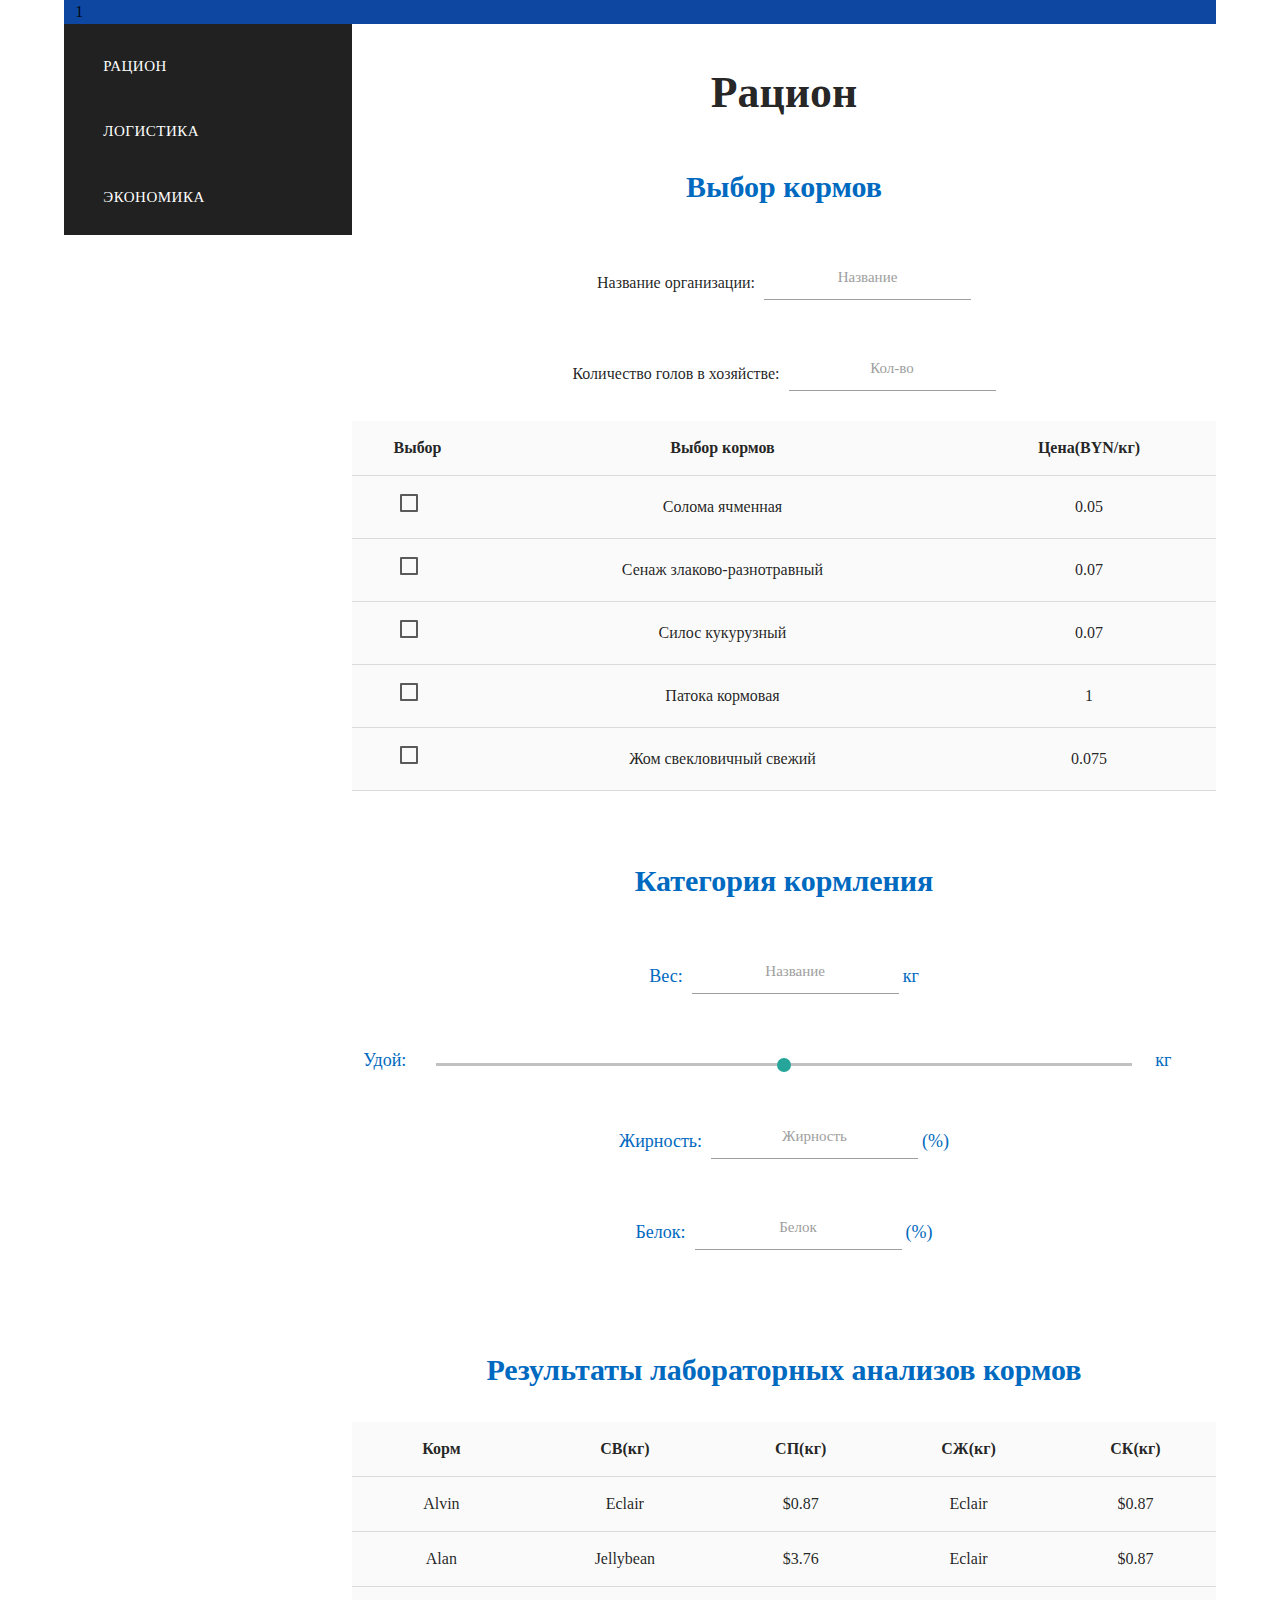
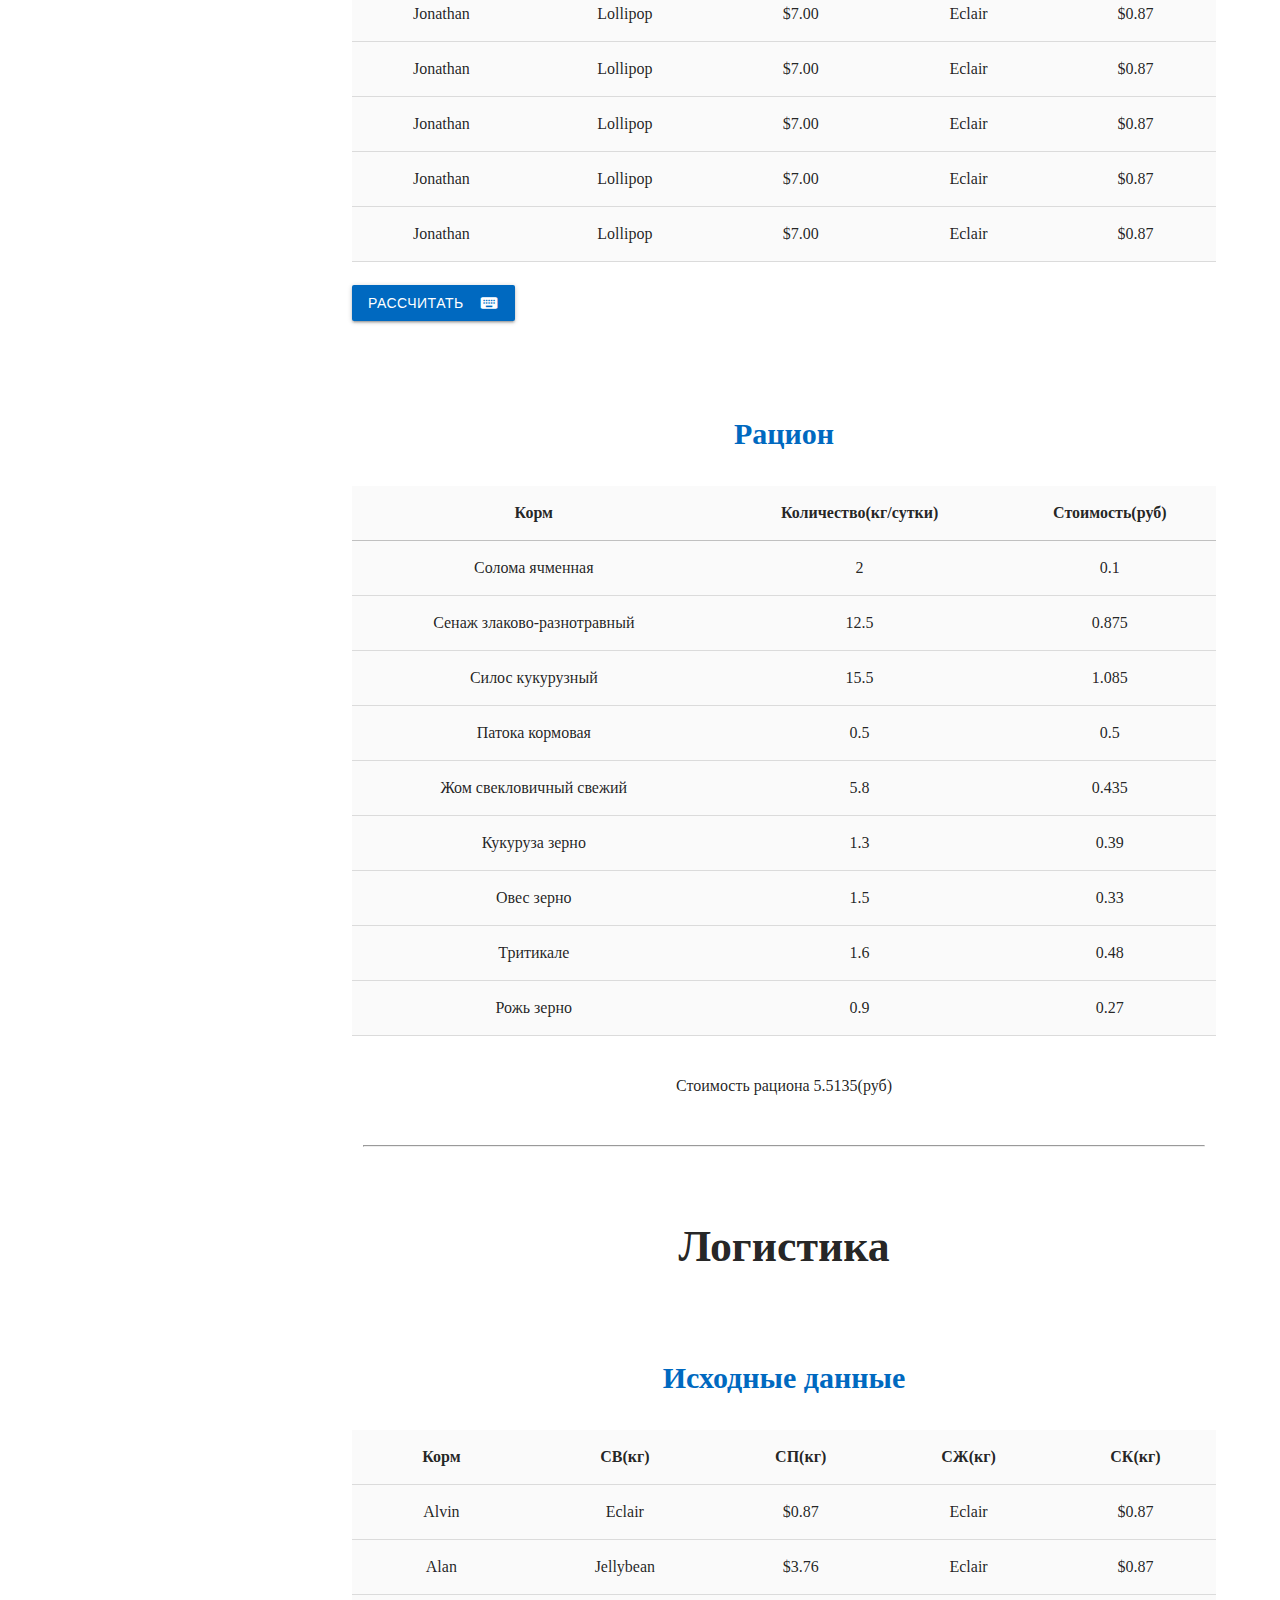
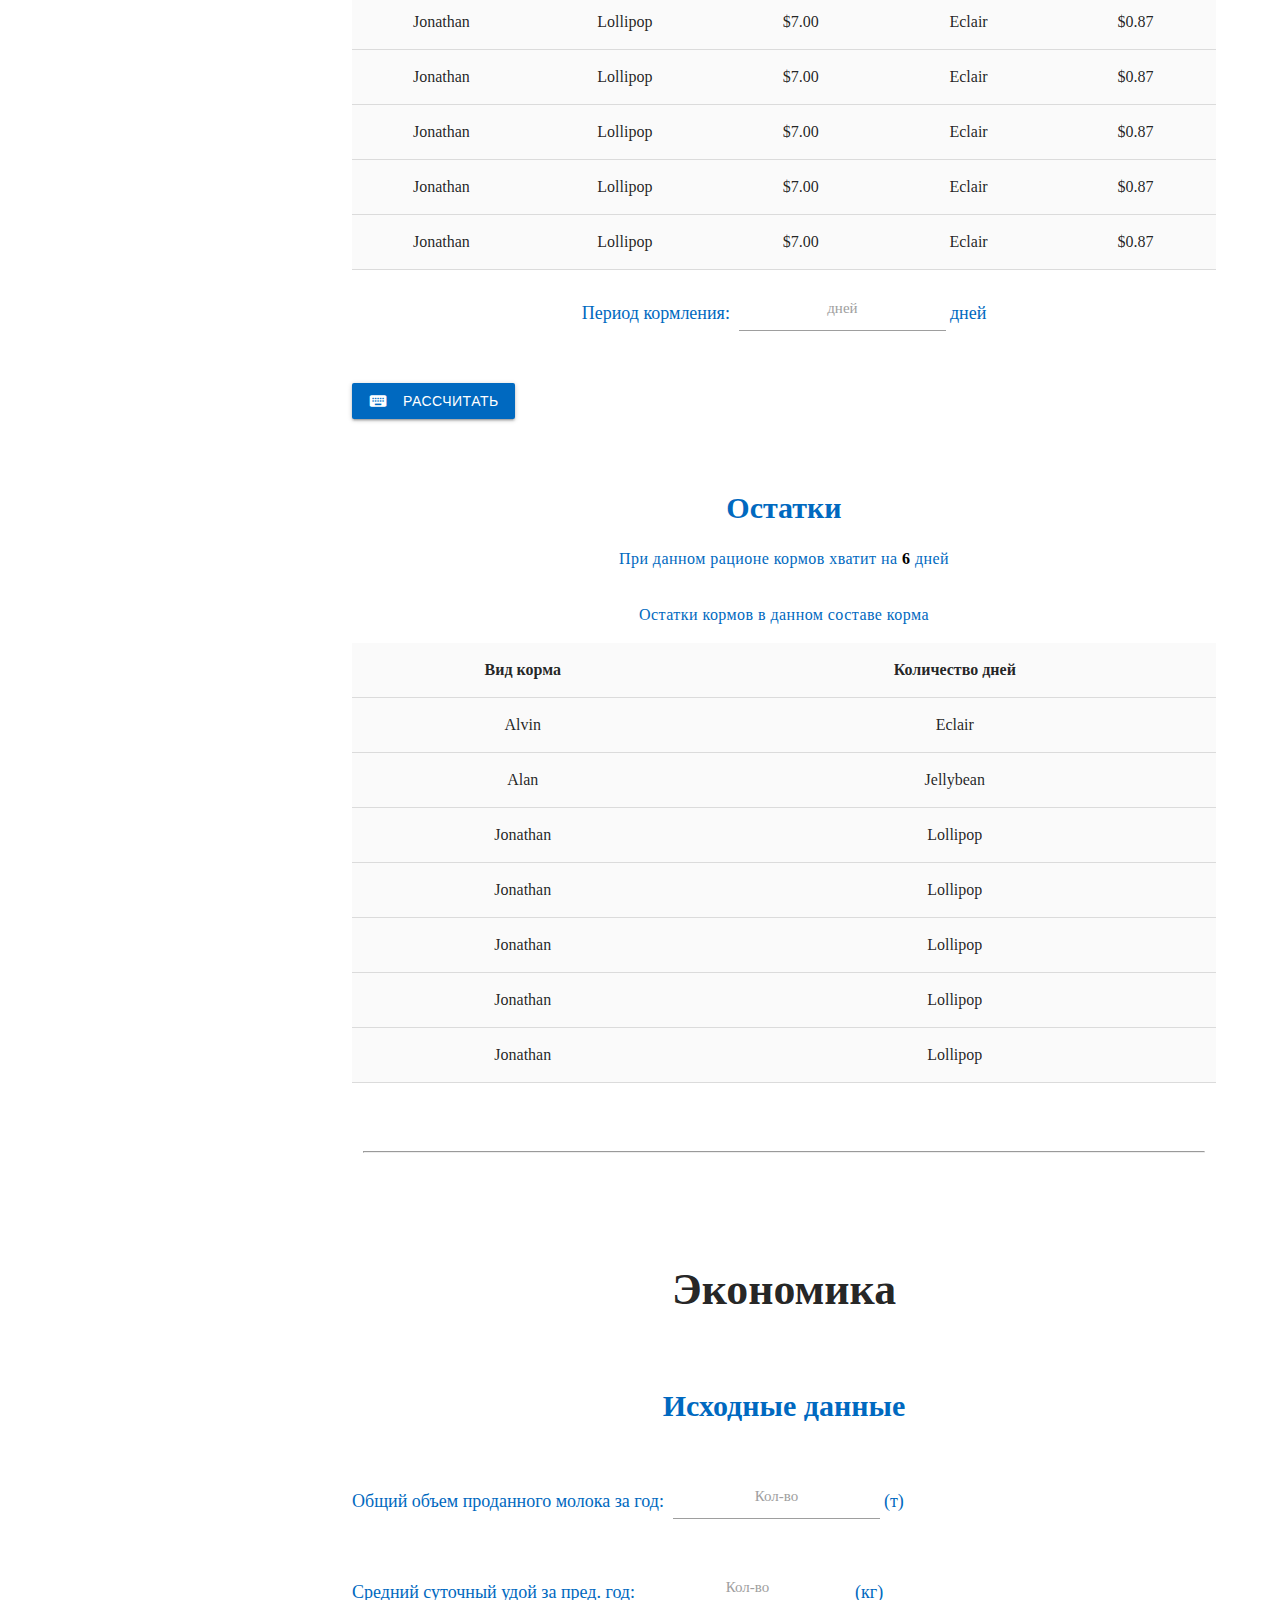
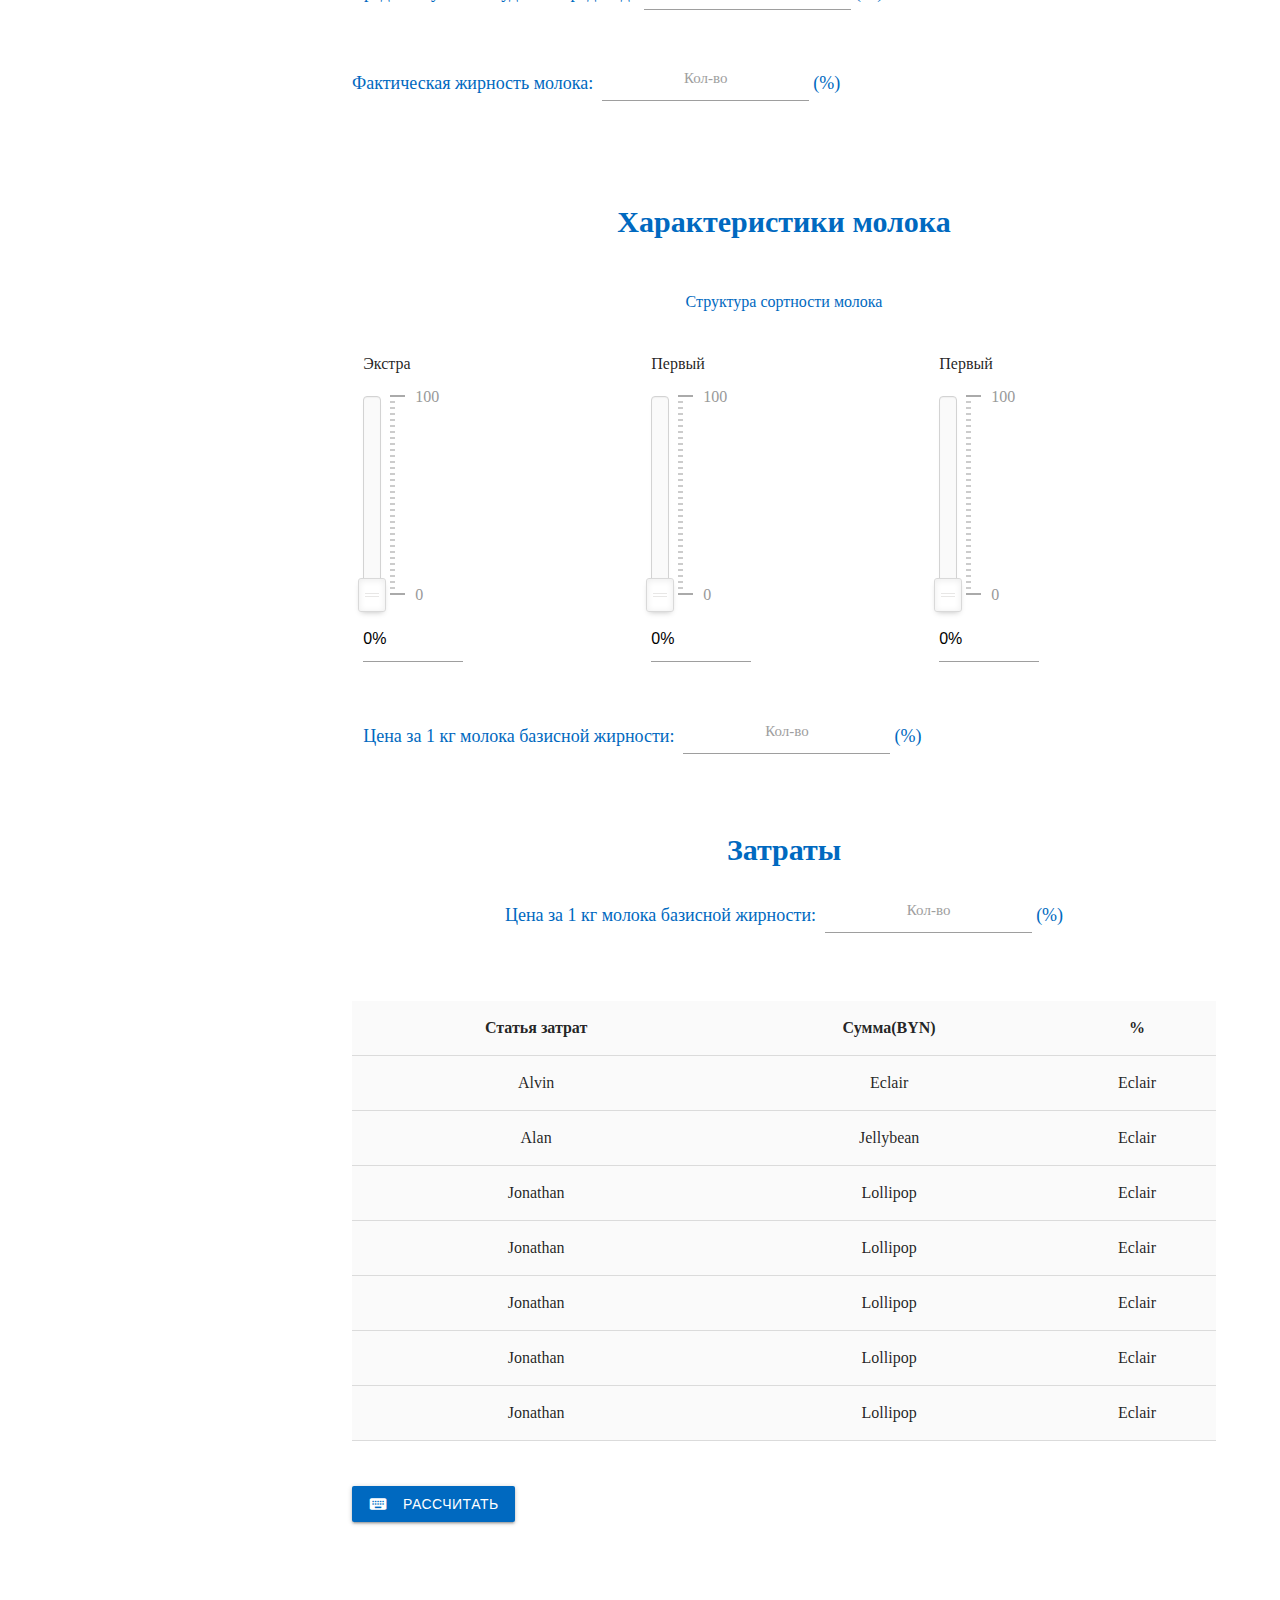
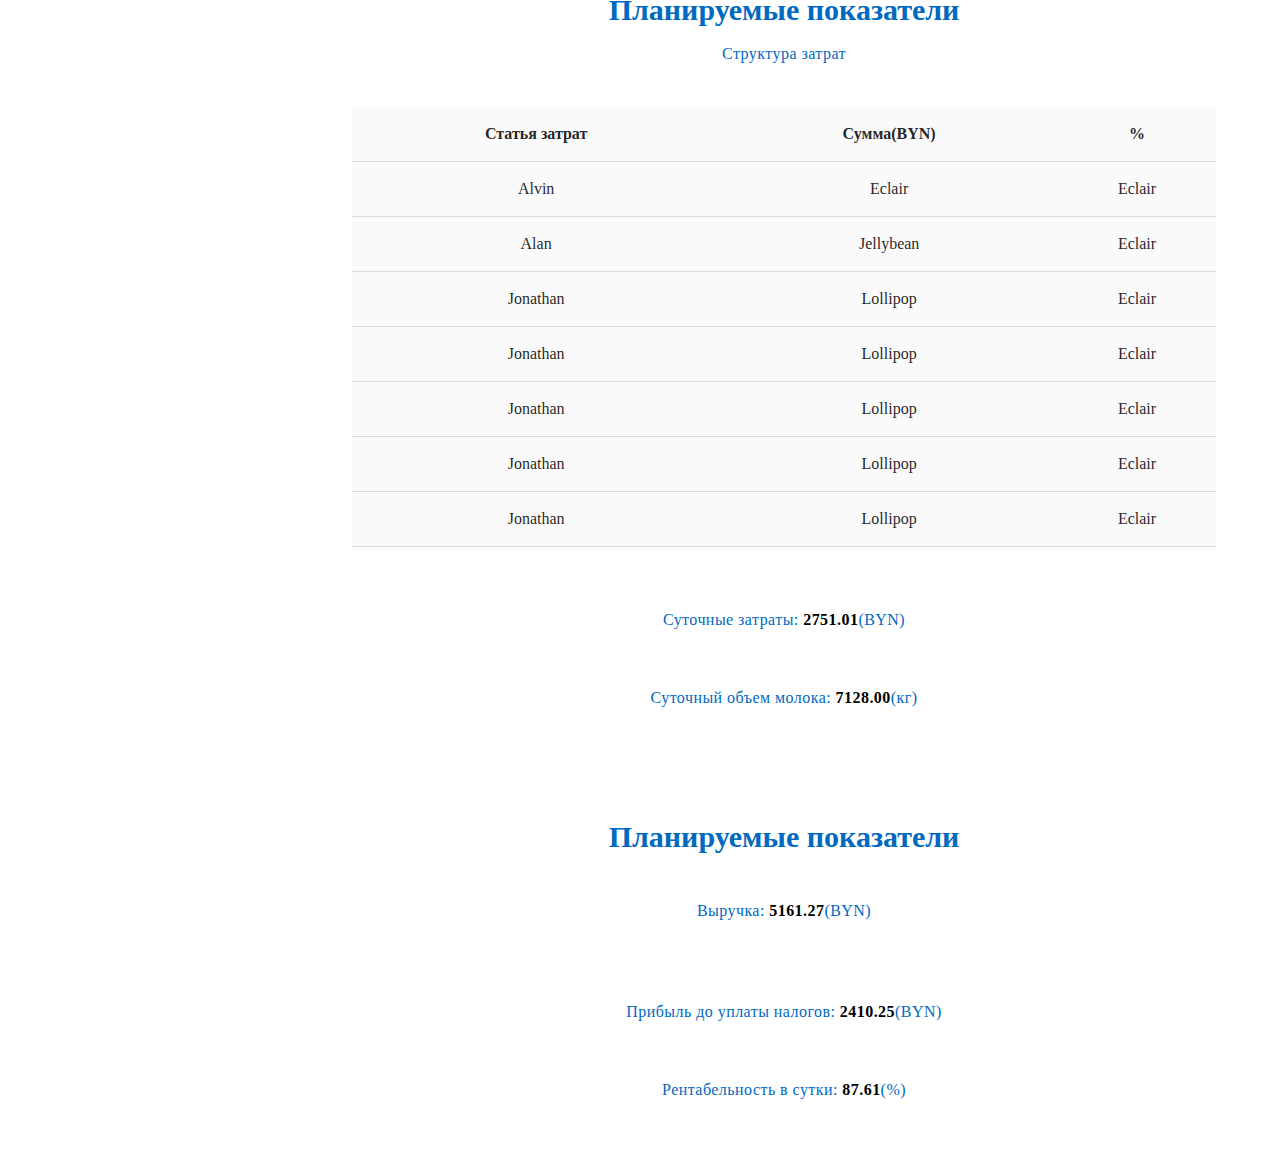
<file: index.html>
<!DOCTYPE html>
<html>

<head>
  <title>Рацион</title>
  <!--Import Google Icon Font-->
  <link href="https://fonts.googleapis.com/icon?family=Material+Icons" rel="stylesheet">
  <!--Import materialize.css-->
  <link type="text/css" rel="stylesheet" href="css/materialize.min.css" media="screen,projection" />
  <link type="text/css" rel="stylesheet" href="css/nouislider.css">
  <link type="text/css" rel="stylesheet" href="css/style.css">
  <!--Let browser know website is optimized for mobile-->
  <meta name="viewport" content="width=device-width, initial-scale=1.0" />
</head>

<body>
  <section>
    <div class="container">
      <div class="row">
        <div class="col m12 blue darken-4">1</div>
      </div>
      <div class="row">
        <div class="col m12">
          <div class="row">
            <div class="col m3 grey darken-4 white-text menu">
              <div class="row"></div>
              <div class="row pt-1">
                <div class="col s12">
                  <a class=" waves-light btn-menu btn-large ">Рацион</a>
                </div>
              </div>
              <div class="row">
                <div class="col s12">
                  <a class=" waves-light btn-menu btn-large ">Логистика</a>
                </div>
              </div>
              <div class="row">
                <div class="col s12">
                  <a class=" waves-light btn-menu btn-large">Экономика</a>
                </div>
              </div>
              <div class="row"></div>
            </div>
            <div class="col m9">
              <!-- first screen -->
              <div class="row pt-1">
                <div class="col-md-12">
                  <div class="row">
                    <div class="col s12 text-center">
                      <h3 class="center-align">Рацион</h3>
                    </div>
                  </div>
                  <div class="row">
                    <div class="col s12">
                      <p class="center-align desc">Выбор кормов</p>
                    </div>
                  </div>
                  <div class="row">
                    <div class="col s12 center-align">
                      Название организации:
                      <div class="input-field inline">
                        <input id="name" type="email" class="validate">
                        <label for="name">Название</label>
                      </div>
                    </div>
                  </div>
                  <div class="row">
                    <div class="col s12 center-align">
                      Количество голов в хозяйстве:
                      <div class="input-field inline">
                        <input id="count" type="email" class="validate">
                        <label for="count">Кол-во</label>
                      </div>
                    </div>
                  </div>
                  <div class="row">
                    <div class="col s12 right">
                      <table>
                        <thead>
                          <tr>
                            <th class="center-align">Выбор</th>
                            <th class="center-align">Выбор кормов</th>
                            <th class="center-align">Цена(BYN/кг)</th>
                          </tr>
                        </thead>

                        <tbody>
                          <tr>
                            <td>
                              <label>
                                <input type="checkbox" />
                                <span></span>
                              </label>
                            </td>
                            <td>Солома ячменная</td>
                            <td>0.05</td>
                          </tr>
                          <tr>
                            <td>
                              <label>
                                <input type="checkbox" />
                                <span></span>
                              </label>
                            </td>
                            <td>Сенаж злаково-разнотравный</td>
                            <td>0.07</td>
                          </tr>
                          <tr>
                            <td>
                              <label>
                                <input type="checkbox" />
                                <span></span>
                              </label>
                            </td>
                            <td>Силос кукурузный</td>
                            <td>0.07</td>
                          </tr>
                          <tr>
                            <td>
                              <label>
                                <input type="checkbox" />
                                <span></span>
                              </label>
                            </td>
                            <td>Патока кормовая</td>
                            <td>1</td>
                          </tr>
                          <tr>
                            <td>
                              <label>
                                <input type="checkbox" />
                                <span></span>
                              </label>
                            </td>
                            <td>Жом свекловичный свежий</td>
                            <td>0.075</td>
                          </tr>
                        </tbody>
                      </table>
                    </div>
                  </div>
                </div>
              </div>
              <!-- second screen -->
              <div class="row pt-3">
                <div class="col m12">
                  <div class="row">
                    <div class="col s12">
                      <p class="center-align desc">Категория кормления</p>
                    </div>
                  </div>
                  <div class="row">
                    <div class="col s12 center-align killo">
                      <span>Вес:</span>
                      <div class="input-field inline">
                        <input id="name_onefetts" type="email" class="validate">
                        <label for="name_onefetts">Название</label>
                      </div>
                      <span>кг</span>
                    </div>
                  </div>
                  <div class="row pt-2">
                    <div class="col s1 killo">
                      <span>Удой:</span>
                    </div>
                    <div class="col s10">
                      <form action="#">
                        <p class="range-field" style="margin-top: 0;">
                          <input type="range" id="test5" min="0" max="100" />
                        </p>
                      </form>
                    </div>
                    <div class="col s1 killo">
                      <span>кг</span>
                    </div>
                  </div>
                  <div class="row">
                    <div class="col s12 center-align killo">
                      <span>Жирность:</span>
                      <div class="input-field inline">
                        <input id="fetts" type="email" class="validate">
                        <label for="fetts">Жирность</label>
                      </div>
                      <span>(%)</span>
                    </div>
                  </div>
                  <div class="row">
                    <div class="col s12 center-align killo">
                      <span>Белок:</span>
                      <div class="input-field inline">
                        <input id="spore" type="email" class="validate">
                        <label for="spore">Белок</label>
                      </div>
                      <span>(%)</span>
                    </div>
                  </div>
                </div>
              </div>
              <!-- third screen -->
              <div class="row pt-3">
                <div class="col-md-12">
                  <div class="row">
                    <div class="col s12">
                      <p class="center-align desc">Результаты лабораторных анализов кормов</p>
                    </div>
                  </div>
                  <div class="row">
                    <div class="col s12">
                      <table>
                        <thead>
                          <tr>
                            <th>Корм</th>
                            <th>СВ(кг)</th>
                            <th>СП(кг)</th>
                            <th>СЖ(кг)</th>
                            <th>СК(кг)</th>
                          </tr>
                        </thead>

                        <tbody>
                          <tr>
                            <td>Alvin</td>
                            <td>Eclair</td>
                            <td>$0.87</td>
                            <td>Eclair</td>
                            <td>$0.87</td>
                          </tr>
                          <tr>
                            <td>Alan</td>
                            <td>Jellybean</td>
                            <td>$3.76</td>
                            <td>Eclair</td>
                            <td>$0.87</td>
                          </tr>
                          <tr>
                            <td>Jonathan</td>
                            <td>Lollipop</td>
                            <td>$7.00</td>
                            <td>Eclair</td>
                            <td>$0.87</td>
                          </tr>
                          <tr>
                            <td>Jonathan</td>
                            <td>Lollipop</td>
                            <td>$7.00</td>
                            <td>Eclair</td>
                            <td>$0.87</td>
                          </tr>
                          <tr>
                            <td>Jonathan</td>
                            <td>Lollipop</td>
                            <td>$7.00</td>
                            <td>Eclair</td>
                            <td>$0.87</td>
                          </tr>
                          <tr>
                            <td>Jonathan</td>
                            <td>Lollipop</td>
                            <td>$7.00</td>
                            <td>Eclair</td>
                            <td>$0.87</td>
                          </tr>
                          <tr>
                            <td>Jonathan</td>
                            <td>Lollipop</td>
                            <td>$7.00</td>
                            <td>Eclair</td>
                            <td>$0.87</td>
                          </tr>
                        </tbody>
                      </table>

                    </div>
                  </div>
                  <div class="row pt-2">
                    <div class="col s12 pt-2 pb-2">
                      <button class="btn waves-effect waves-light" type="submit" name="action">Рассчитать
                        <i class="material-icons right">keyboard</i>
                      </button>
                    </div>
                  </div>
                </div>
              </div>
              <!-- fourth screen -->
              <div class="row pt-3">
                <div class="col-md-12">
                  <div class="row">
                    <div class="col s12">
                      <p class="center-align desc">Рацион</p>
                    </div>
                  </div>
                  <div class="row">
                    <div class="col s12">
                      <table>
                        <thead>
                          <tr>
                            <th>Корм</th>
                            <th>Количество(кг/сутки)</th>
                            <th>Стоимость(руб)</th>
                          </tr>
                        </thead>

                        <tr>
                          <tbody>
                            <td>Солома ячменная</td>
                            <td>2</td>
                            <td>0.1</td>
                        </tr>
                        <tr>
                          <td>Сенаж злаково-разнотравный</td>
                          <td>12.5</td>
                          <td>0.875</td>
                        </tr>
                        <tr>
                          <td>Силос кукурузный</td>
                          <td>15.5</td>
                          <td>1.085</td>
                        </tr>
                        <tr>
                          <td>Патока кормовая</td>
                          <td>0.5</td>
                          <td>0.5</td>
                        </tr>
                        <tr>
                          <td>Жом свекловичный свежий</td>
                          <td>5.8</td>
                          <td>0.435</td>
                        </tr>
                        <tr>
                          <td>Кукуруза зерно</td>
                          <td>1.3</td>
                          <td>0.39</td>
                        </tr>
                        <tr>
                          <td>Овес зерно</td>
                          <td>1.5</td>
                          <td>0.33</td>
                        </tr>
                        <tr>
                          <td>Тритикале</td>
                          <td>1.6</td>
                          <td>0.48</td>
                        </tr>
                        <tr>
                          <td>Рожь зерно</td>
                          <td>0.9</td>
                          <td>0.27</td>
                        </tr>
                        </tbody>
                      </table>

                    </div>
                  </div>
                  <div class="row pt-2">
                    <div class="col s12 pt-2 pb-2">
                      <p class="center-align">Стоимость рациона
                        <span>5.5135</span>(руб)</p>
                    </div>
                  </div>
                </div>
              </div>
            </div>
          </div>
        </div>
      </div>
  </section>
  <section>
    <div class="container">
      <div class="row">
        <div class="col m12">
          <div class="row">
            <div class="col m9 right">
              <hr>
              <!-- first screen -->
              <div class="row">
                <div class="col-md-12 pt-3">
                  <div class="row">
                    <div class="col s12 text-center">
                      <h3 class="center-align">Логистика</h3>
                    </div>
                  </div>

                </div>
              </div>
              <!-- second screen -->
              <div class="row">
                <div class="col-md-12 pb-2 pt-3">
                  <div class="row">
                    <div class="col s12 text-center">
                      <p class="center-align desc">Исходные данные</p>
                    </div>
                  </div>
                  <div class="row">
                    <div class="col s12">
                      <table>
                        <thead>
                          <tr>
                            <th>Корм</th>
                            <th>СВ(кг)</th>
                            <th>СП(кг)</th>
                            <th>СЖ(кг)</th>
                            <th>СК(кг)</th>
                          </tr>
                        </thead>

                        <tbody>
                          <tr>
                            <td>Alvin</td>
                            <td>Eclair</td>
                            <td>$0.87</td>
                            <td>Eclair</td>
                            <td>$0.87</td>
                          </tr>
                          <tr>
                            <td>Alan</td>
                            <td>Jellybean</td>
                            <td>$3.76</td>
                            <td>Eclair</td>
                            <td>$0.87</td>
                          </tr>
                          <tr>
                            <td>Jonathan</td>
                            <td>Lollipop</td>
                            <td>$7.00</td>
                            <td>Eclair</td>
                            <td>$0.87</td>
                          </tr>
                          <tr>
                            <td>Jonathan</td>
                            <td>Lollipop</td>
                            <td>$7.00</td>
                            <td>Eclair</td>
                            <td>$0.87</td>
                          </tr>
                          <tr>
                            <td>Jonathan</td>
                            <td>Lollipop</td>
                            <td>$7.00</td>
                            <td>Eclair</td>
                            <td>$0.87</td>
                          </tr>
                          <tr>
                            <td>Jonathan</td>
                            <td>Lollipop</td>
                            <td>$7.00</td>
                            <td>Eclair</td>
                            <td>$0.87</td>
                          </tr>
                          <tr>
                            <td>Jonathan</td>
                            <td>Lollipop</td>
                            <td>$7.00</td>
                            <td>Eclair</td>
                            <td>$0.87</td>
                          </tr>
                        </tbody>
                      </table>

                    </div>
                  </div>
                  <div class="row">
                    <div class="col s12 center-align killo">
                      <span>Период кормления:</span>
                      <div class="input-field inline">
                        <input id="count-day" type="email" class="validate">
                        <label for="count-day">дней</label>
                      </div>
                      <span>дней</span>
                    </div>
                  </div>
                  <div class="row pt-2">
                    <div class="col s12">
                      <button class="btn left waves-effect center waves-light" type="submit" name="action">Рассчитать
                        <i class="material-icons left">keyboard</i>
                      </button>
                    </div>
                  </div>
                </div>
                <!-- fourth -->
                <div class="row"></div>
              </div>
              <!-- third screen -->
              <div class="row">
                <div class="col-md- pt-3 pb-2">
                  <div class="row">
                    <div class="col s12">
                      <h6 class="center-align desc">Остатки</h6>
                    </div>
                  </div>
                  <div class="row">
                    <div class="col s12">
                      <p class="center-align desc-small">При данном рационе кормов хватит на
                        <span>6</span> дней</p>
                    </div>
                  </div>
                  <div class="row">
                    <div class="col s12">
                      <p class="center-align desc-small">Остатки кормов в данном составе корма</p>
                    </div>
                  </div>
                  <div class="row">
                    <div class="col s12">
                      <table>
                        <thead>
                          <tr>
                            <th>Вид корма</th>
                            <th>Количество дней</th>
                          </tr>
                        </thead>

                        <tbody>
                          <tr>
                            <td>Alvin</td>
                            <td>Eclair</td>
                          </tr>
                          <tr>
                            <td>Alan</td>
                            <td>Jellybean</td>
                          </tr>
                          <tr>
                            <td>Jonathan</td>
                            <td>Lollipop</td>
                          </tr>
                          <tr>
                            <td>Jonathan</td>
                            <td>Lollipop</td>
                          </tr>
                          <tr>
                            <td>Jonathan</td>
                            <td>Lollipop</td>
                          </tr>
                          <tr>
                            <td>Jonathan</td>
                            <td>Lollipop</td>
                          </tr>
                          <tr>
                            <td>Jonathan</td>
                            <td>Lollipop</td>
                          </tr>
                        </tbody>
                      </table>

                    </div>
                  </div>
                </div>
                <!-- fourth -->
                <div class="row"></div>
              </div>
            </div>
          </div>
        </div>
      </div>
    </div>
  </section>
  <section>
    <div class="container">
      <div class="row">
        <div class="col m12">
          <div class="row">
            <div class="col m9 right pt-3">
              <hr>
              <!-- first screen -->
              <div class="row">
                <div class="col-md-12 pt-3">
                  <div class="row">
                    <div class="col s12 text-center pt-3 pb-2">
                      <h3 class="center-align">Экономика</h3>
                    </div>
                  </div>
                  <div class="row">
                    <div class="col s12">
                      <p class="center-align desc">Исходные данные</p>
                    </div>
                  </div>
                  <div class="row">
                    <div class="col s12 killo">
                      <span>Общий объем проданного молока за год:</span>
                      <div class="input-field inline">
                        <input id="count-milk" type="email" class="validate">
                        <label for="count-milk">Кол-во</label>
                      </div>
                      <span>(т)</span>
                    </div>
                  </div>
                  <div class="row">
                    <div class="col s12 killo">
                      <span>Средний суточный удой за пред. год:</span>
                      <div class="input-field inline">
                        <input id="average-milk" type="email" class="validate">
                        <label for="average-milk">Кол-во</label>
                      </div>
                      <span>(кг)</span>
                    </div>
                  </div>
                  <div class="row">
                    <div class="col s12 killo">
                      <span>Фактическая жирность молока:</span>
                      <div class="input-field inline">
                        <input id="facts-milk" type="email" class="validate">
                        <label for="facts-milk">Кол-во</label>
                      </div>
                      <span>(%)</span>
                    </div>
                  </div>
                </div>
              </div>
              <!-- second screen -->
              <div class="row">
                <div class="col m12">
                  <div class="row">
                    <div class="col s12 pt-3">
                      <p class="center-align desc">Характеристики молока</p>
                    </div>
                  </div>
                  <div class="row">
                    <div class="col s12 pb-2">
                      <p class="center-align small-text">Структура сортности молока</p>
                    </div>
                  </div>
                </div>
              </div>
              <!-- third screen -->
              <div class="row">
                <div class="col s4 pb-2 pt-2">
                  <span>Экстра</span>
                  <div id="slider-format"></div>
                  <input type="text" id="input-format">
                </div>
                <div class="col s4 pb-2 pt-2">
                  <span>Первый</span>
                  <div id="slider-format1"></div>
                  <input type="text" id="input-format1">
                </div>
                <div class="col s4 pb-2 pt-2">
                  <span>Первый</span>
                  <div id="slider-format2"></div>
                  <input type="text" id="input-format2">
                </div>
              </div>
              <div class="row">
                <div class="col s12 killo">
                  <span>Цена за 1 кг молока базисной жирности:</span>
                  <div class="input-field inline">
                    <input id="one-kilo" type="email" class="validate">
                    <label for="one-kilo">Кол-во</label>
                  </div>
                  <span>(%)</span>
                </div>
              </div>
              <!-- fourth -->
              <div class="row">
                <div class="col-md- pt-3 pb-2">
                  <div class="row">
                    <div class="col s12">
                      <h6 class="center-align desc">Затраты</h6>
                    </div>
                  </div>
                  <div class="row">
                    <div class="col s12 killo center-align">
                      <span>Цена за 1 кг молока базисной жирности:</span>
                      <div class="input-field inline">
                        <input id="one-kilo-prev" type="email" class="validate">
                        <label for="one-kilo-prev">Кол-во</label>
                      </div>
                      <span>(%)</span>
                    </div>
                  </div>
                  <div class="row">
                    <div class="col s12 pb-2 pt-3">
                      <table>
                        <thead>
                          <tr>
                            <th>Статья затрат</th>
                            <th>Сумма(BYN)</th>
                            <th>%</th>
                          </tr>
                        </thead>

                        <tbody>
                          <tr>
                            <td>Alvin</td>
                            <td>Eclair</td>
                            <td>Eclair</td>
                          </tr>
                          <tr>
                            <td>Alan</td>
                            <td>Jellybean</td>
                            <td>Eclair</td>
                          </tr>
                          <tr>
                            <td>Jonathan</td>
                            <td>Lollipop</td>
                            <td>Eclair</td>
                          </tr>
                          <tr>
                            <td>Jonathan</td>
                            <td>Lollipop</td>
                            <td>Eclair</td>
                          </tr>
                          <tr>
                            <td>Jonathan</td>
                            <td>Lollipop</td>
                            <td>Eclair</td>
                          </tr>
                          <tr>
                            <td>Jonathan</td>
                            <td>Lollipop</td>
                            <td>Eclair</td>
                          </tr>
                          <tr>
                            <td>Jonathan</td>
                            <td>Lollipop</td>
                            <td>Eclair</td>
                          </tr>
                        </tbody>
                      </table>

                    </div>
                  </div>
                  <div class="row pt-2">
                    <div class="col s12">
                      <button class="btn left waves-effect center waves-light" type="submit" name="action">Рассчитать
                        <i class="material-icons left">keyboard</i>
                      </button>
                    </div>
                  </div>
                </div>  
              </div>
              <!-- fives -->
              <div class="row">
                <div class="col-md- pt-3 pb-2">
                  <div class="row">
                    <div class="col s12">
                      <h6 class="center-align desc">Планируемые показатели</h6>
                    </div>
                  </div>
                  <div class="row">
                    <div class="col s12">
                      <h6 class="center-align desc-small">Структура затрат</h6>
                    </div>
                  </div>
                  <div class="row">
                    <div class="col s12 pb-2 pt-3">
                      <table>
                        <thead>
                          <tr>
                            <th>Статья затрат</th>
                            <th>Сумма(BYN)</th>
                            <th>%</th>
                          </tr>
                        </thead>

                        <tbody>
                          <tr>
                            <td>Alvin</td>
                            <td>Eclair</td>
                            <td>Eclair</td>
                          </tr>
                          <tr>
                            <td>Alan</td>
                            <td>Jellybean</td>
                            <td>Eclair</td>
                          </tr>
                          <tr>
                            <td>Jonathan</td>
                            <td>Lollipop</td>
                            <td>Eclair</td>
                          </tr>
                          <tr>
                            <td>Jonathan</td>
                            <td>Lollipop</td>
                            <td>Eclair</td>
                          </tr>
                          <tr>
                            <td>Jonathan</td>
                            <td>Lollipop</td>
                            <td>Eclair</td>
                          </tr>
                          <tr>
                            <td>Jonathan</td>
                            <td>Lollipop</td>
                            <td>Eclair</td>
                          </tr>
                          <tr>
                            <td>Jonathan</td>
                            <td>Lollipop</td>
                            <td>Eclair</td>
                          </tr>
                        </tbody>
                      </table>
                    </div>
                  </div>
                  <div class="row pt-2">
                    <div class="col s12 pt-2 pb-2">
                      <p class="center-align desc-small">Суточные затраты:
                        <span>2751.01</span>(BYN)</p>
                    </div>
                  </div>
                  <div class="row">
                    <div class="col s12 pt-2 pb-2">
                      <p class="center-align desc-small">Суточный объем молока:
                        <span>7128.00</span>(кг)</p>
                    </div>
                  </div>
                </div>  
              </div>
              <!-- six -->
              <div class="row">
                <div class="col-md- pt-3 pb-2">
                  <div class="row">
                    <div class="col s12">
                      <h6 class="center-align desc">Планируемые показатели</h6>
                    </div>
                  </div>
                  <div class="row pt-2">
                    <div class="col s12 pt-2 pb-2">
                      <p class="center-align desc-small">Выручка:
                        <span>5161.27</span>(BYN)</p>
                    </div>
                  </div>
                  <div class="row pt-2">
                    <div class="col s12 pt-2 pb-2">
                      <p class="center-align desc-small">Прибыль до уплаты налогов:
                        <span>2410.25</span>(BYN)</p>
                    </div>
                  </div>
                  <div class="row">
                    <div class="col s12 pt-2 pb-2">
                      <p class="center-align desc-small">Рентабельность в сутки:
                        <span>87.61</span>(%)</p>
                    </div>
                  </div>
                </div>  
              </div>
            </div>
          </div>
        </div>
      </div>
    </div>
  </section>
  <script type="text/javascript" src="js/materialize.min.js"></script>
  <script type="text/javascript" src="js/nouislider.js"></script>
  <script type="text/javascript" src="js/scripts.js"></script>
</body>

</html>
</file>
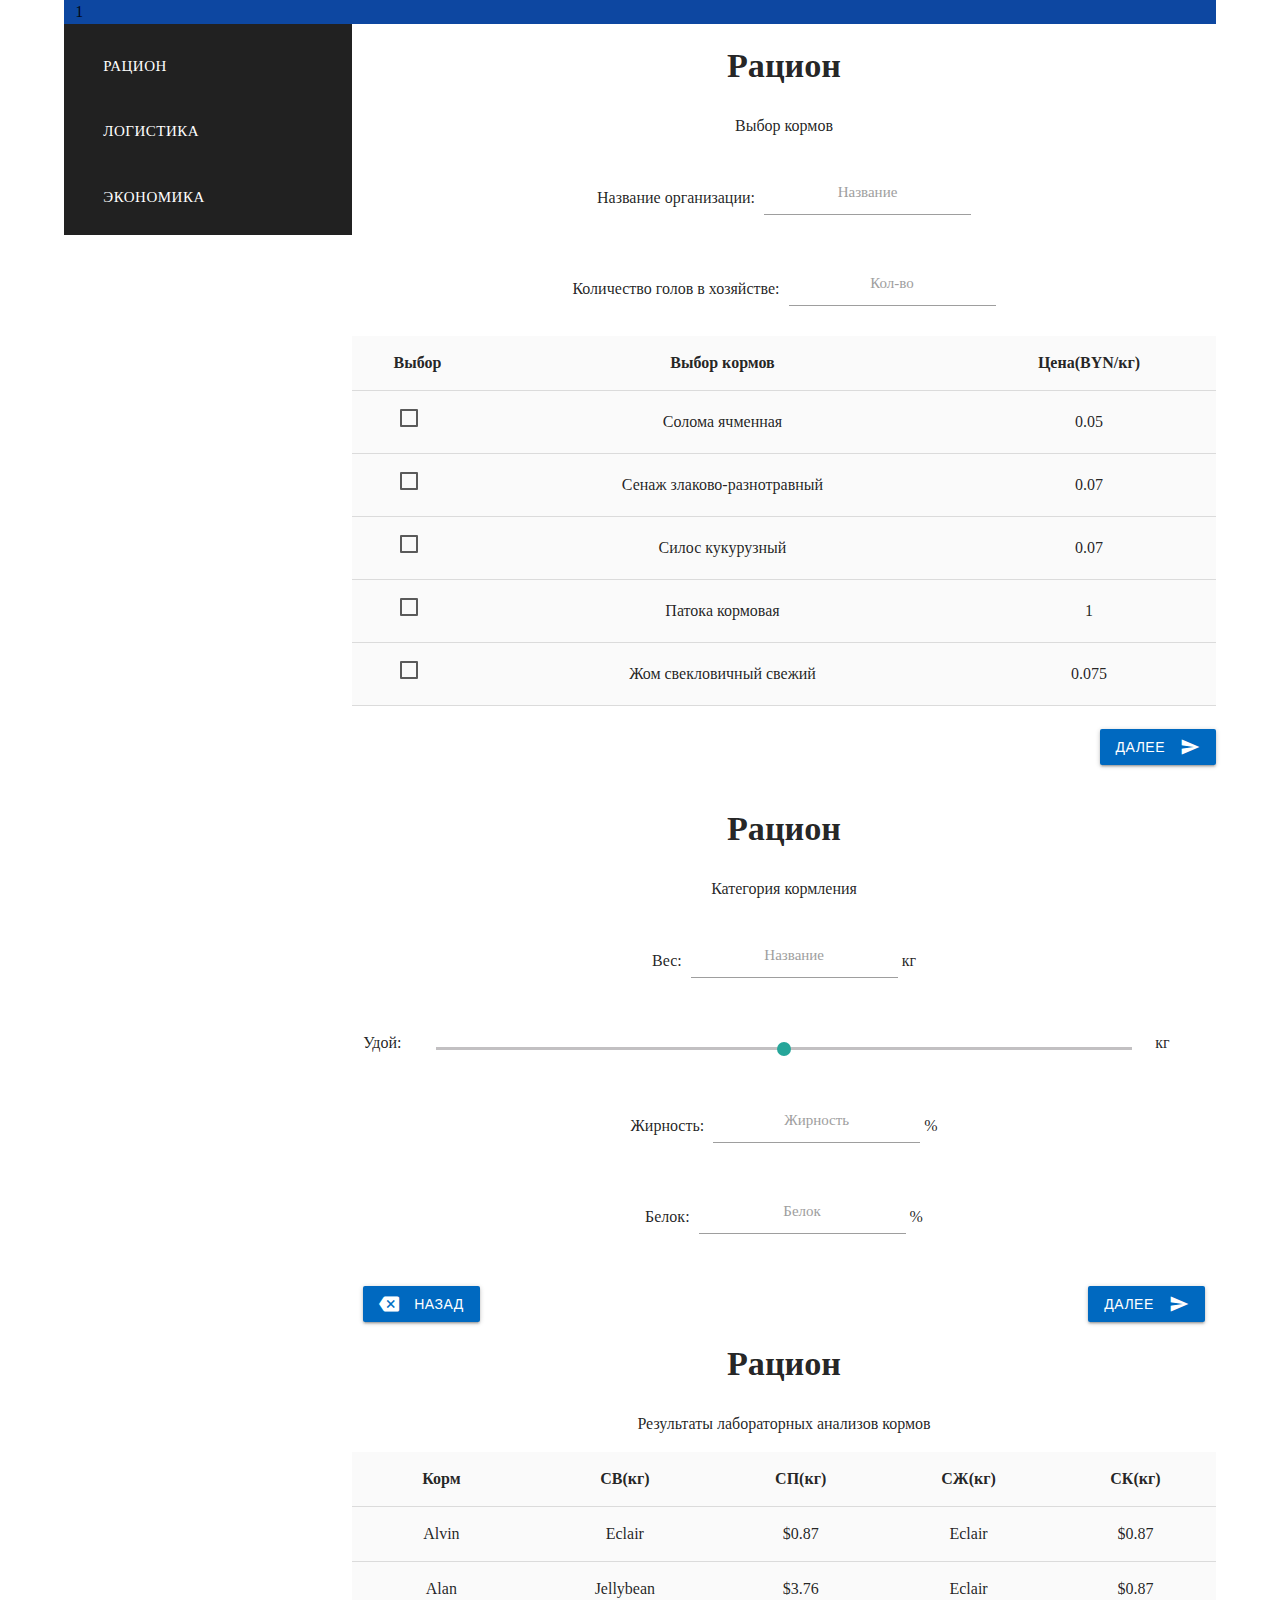
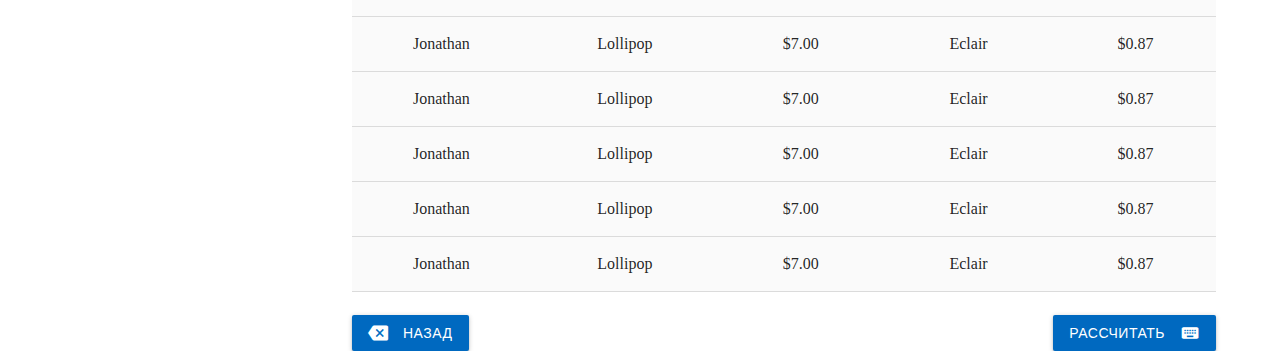
<file: economic.html>
<!DOCTYPE html>
<html>

<head>
  <title>Экономика</title>
  <!--Import Google Icon Font-->
  <link href="https://fonts.googleapis.com/icon?family=Material+Icons" rel="stylesheet">
  <!--Import materialize.css-->
  <link type="text/css" rel="stylesheet" href="css/materialize.min.css" media="screen,projection" />
  <link rel="stylesheet" href="css/style.css">
  <!--Let browser know website is optimized for mobile-->
  <meta name="viewport" content="width=device-width, initial-scale=1.0" />
</head>

<body>
  <div class="container">
    <div class="row">
      <div class="col m12 blue darken-4">1</div>
    </div>
    <div class="row">
      <div class="col m12">
        <div class="row">
          <div class="col m3 grey darken-4 white-text menu">
            <div class="row"></div>
            <div class="row pt-1">
              <div class="col s12">
                <a class=" waves-light btn-menu btn-large ">Рацион</a>
              </div>
            </div>
            <div class="row">
              <div class="col s12">
                <a class=" waves-light btn-menu btn-large ">Логистика</a>
              </div>
            </div>
            <div class="row">
              <div class="col s12">
                <a class=" waves-light btn-menu btn-large">Экономика</a>
              </div>
            </div>
            <div class="row"></div>
          </div>
          <div class="col m9">
            <!-- first screen -->
            <div class="row">
              <div class="col-md-12">
                <div class="row">
                  <div class="col s12 text-center">
                    <h4 class="center-align">Рацион</h4>
                  </div>
                </div>
                <div class="row">
                  <div class="col s12">
                    <p class="center-align">Выбор кормов</p>
                  </div>
                </div>
                <div class="row">
                  <div class="col s12 center-align">
                    Название организации:
                    <div class="input-field inline">
                      <input id="name" type="email" class="validate">
                      <label for="name">Название</label>
                    </div>
                  </div>
                </div>
                <div class="row">
                  <div class="col s12 center-align">
                    Количество голов в хозяйстве:
                    <div class="input-field inline">
                      <input id="count" type="email" class="validate">
                      <label for="count">Кол-во</label>
                    </div>
                  </div>
                </div>
                <div class="row">
                  <div class="col s12 right">
                    <table>
                      <thead>
                        <tr>
                          <th class="center-align">Выбор</th>
                          <th class="center-align">Выбор кормов</th>
                          <th class="center-align">Цена(BYN/кг)</th>
                        </tr>
                      </thead>

                      <tbody>
                        <tr>
                          <td>
                            <label>
                              <input type="checkbox" />
                              <span></span>
                            </label>
                          </td>
                          <td>Солома ячменная</td>
                          <td>0.05</td>
                        </tr>
                        <tr>
                          <td>
                            <label>
                              <input type="checkbox" />
                              <span></span>
                            </label>
                          </td>
                          <td>Сенаж злаково-разнотравный</td>
                          <td>0.07</td>
                        </tr>
                        <tr>
                          <td>
                            <label>
                              <input type="checkbox" />
                              <span></span>
                            </label>
                          </td>
                          <td>Силос кукурузный</td>
                          <td>0.07</td>
                        </tr>
                        <tr>
                          <td>
                            <label>
                              <input type="checkbox" />
                              <span></span>
                            </label>
                          </td>
                          <td>Патока кормовая</td>
                          <td>1</td>
                        </tr>
                        <tr>
                          <td>
                            <label>
                              <input type="checkbox" />
                              <span></span>
                            </label>
                          </td>
                          <td>Жом свекловичный свежий</td>
                          <td>0.075</td>
                        </tr>
                      </tbody>
                    </table>
                  </div>
                </div>
                <div class="row pt-2 pb-2">
                  <div class="col s12">
                    <button class="btn right waves-effect waves-light" type="submit" name="action">Далее
                      <i class="material-icons right">send</i>
                    </button>
                  </div>
                </div>
              </div>
            </div>
            <!-- second screen -->
            <div class="row">
              <div class="col m12">
                <div class="row">
                  <div class="col s12 text-center">
                    <h4 class="center-align">Рацион</h4>
                  </div>
                </div>
                <div class="row">
                  <div class="col s12">
                    <p class="center-align">Категория кормления</p>
                  </div>
                </div>
                <div class="row">
                  <div class="col s12 center-align">
                    Вес:
                    <div class="input-field inline">
                      <input id="name_onefetts" type="email" class="validate">
                      <label for="name_onefetts">Название</label>
                    </div>
                    <span>кг</span>
                  </div>
                </div>
                <div class="row pt-2">
                  <div class="col s1">
                    <span>Удой:</span>
                  </div>
                  <div class="col s10">
                    <form action="#">
                      <p class="range-field" style="margin-top: 0;">
                        <input type="range" id="test5" min="0" max="100" />
                      </p>
                    </form>
                  </div>
                  <div class="col s1">
                    <span>кг</span>
                  </div>
                </div>
                <div class="row">
                  <div class="col s12 center-align">
                    Жирность:
                    <div class="input-field inline">
                      <input id="fetts" type="email" class="validate">
                      <label for="fetts">Жирность</label>
                    </div>
                    <span>%</span>
                  </div>
                </div>
                <div class="row">
                  <div class="col s12 center-align">
                    Белок:
                    <div class="input-field inline">
                      <input id="spore" type="email" class="validate">
                      <label for="spore">Белок</label>
                    </div>
                    <span>%</span>
                  </div>
                </div>
                <div class="row pt-2">
                  <div class="col s6">
                    <button class="btn left waves-effect waves-light" type="submit" name="action">Назад
                      <i class="material-icons left">backspace</i>
                    </button>
                  </div>
                  <div class="col s6">
                    <button class="btn right waves-effect waves-light" type="submit" name="action">Далее
                      <i class="material-icons right">send</i>
                    </button>
                  </div>
                </div>
              </div>
            </div>
            <!-- third screen -->
            <div class="row">
              <div class="col-md-12">
                <div class="row">
                  <div class="col s12 text-center">
                    <h4 class="center-align">Рацион</h4>
                  </div>
                </div>
                <div class="row">
                  <div class="col s12">
                    <p class="center-align">Результаты лабораторных анализов кормов</p>
                  </div>
                </div>
                <div class="row">
                  <div class="col s12">
                    <table>
                      <thead>
                        <tr>
                          <th>Корм</th>
                          <th>СВ(кг)</th>
                          <th>СП(кг)</th>
                          <th>СЖ(кг)</th>
                          <th>СК(кг)</th>
                        </tr>
                      </thead>

                      <tbody>
                        <tr>
                          <td>Alvin</td>
                          <td>Eclair</td>
                          <td>$0.87</td>
                          <td>Eclair</td>
                          <td>$0.87</td>
                        </tr>
                        <tr>
                          <td>Alan</td>
                          <td>Jellybean</td>
                          <td>$3.76</td>
                          <td>Eclair</td>
                          <td>$0.87</td>
                        </tr>
                        <tr>
                          <td>Jonathan</td>
                          <td>Lollipop</td>
                          <td>$7.00</td>
                          <td>Eclair</td>
                          <td>$0.87</td>
                        </tr>
                        <tr>
                          <td>Jonathan</td>
                          <td>Lollipop</td>
                          <td>$7.00</td>
                          <td>Eclair</td>
                          <td>$0.87</td>
                        </tr>
                        <tr>
                          <td>Jonathan</td>
                          <td>Lollipop</td>
                          <td>$7.00</td>
                          <td>Eclair</td>
                          <td>$0.87</td>
                        </tr>
                        <tr>
                          <td>Jonathan</td>
                          <td>Lollipop</td>
                          <td>$7.00</td>
                          <td>Eclair</td>
                          <td>$0.87</td>
                        </tr>
                        <tr>
                          <td>Jonathan</td>
                          <td>Lollipop</td>
                          <td>$7.00</td>
                          <td>Eclair</td>
                          <td>$0.87</td>
                        </tr>
                      </tbody>
                    </table>

                  </div>
                </div>
                <div class="row pt-2">
                  <div class="col s6">
                    <button class="btn left waves-effect waves-light" type="submit" name="action">Назад
                      <i class="material-icons left">backspace</i>
                    </button>
                  </div>
                  <div class="col s6">
                    <button class="btn right waves-effect waves-light" type="submit" name="action">Рассчитать
                      <i class="material-icons right">keyboard</i>
                    </button>
                  </div>
                </div>
              </div>
              <!-- fourth -->
              <div class="row"></div>
            </div>
          </div>
        </div>
      </div>
    </div>
    </div>
    <script type="text/javascript" src="js/materialize.min.js"></script>
</body>

</html>
</file>
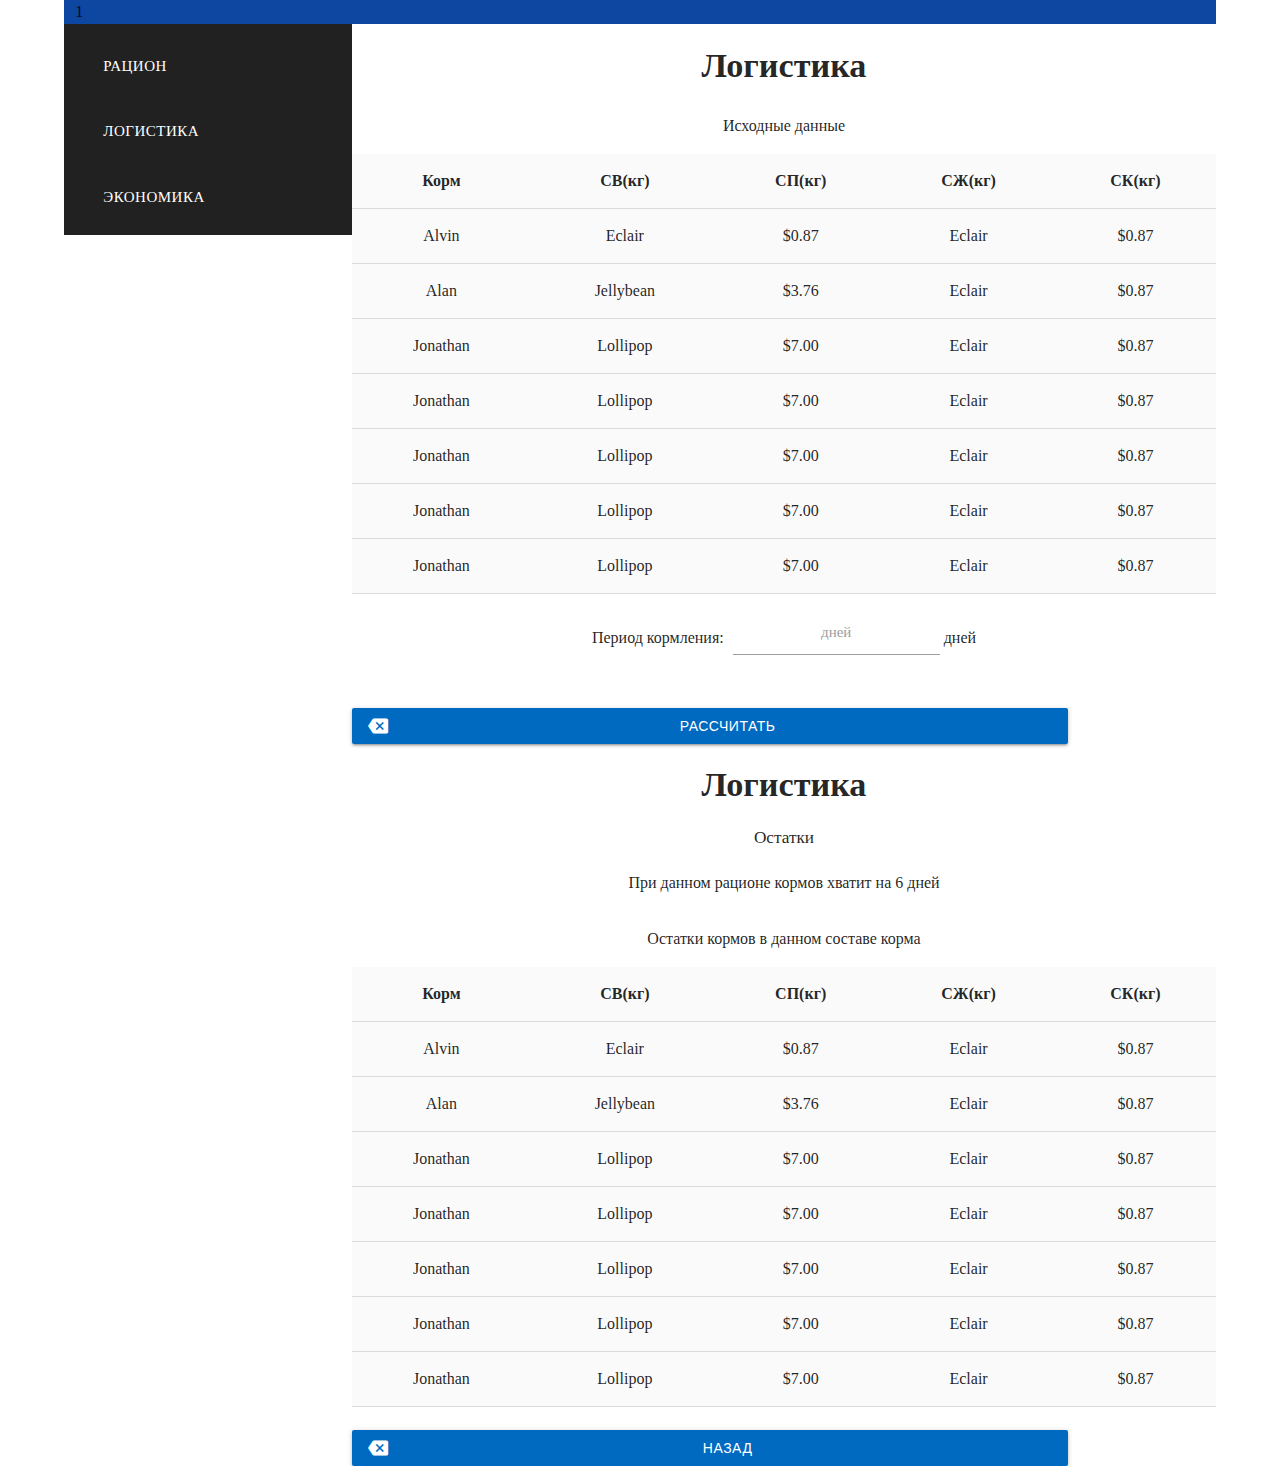
<file: logistic.html>
<!DOCTYPE html>
<html>

<head>
    <title>Логистика</title>
    <!--Import Google Icon Font-->
    <link href="https://fonts.googleapis.com/icon?family=Material+Icons" rel="stylesheet">
    <!--Import materialize.css-->
    <link type="text/css" rel="stylesheet" href="css/materialize.min.css" media="screen,projection" />
    <link rel="stylesheet" href="css/style.css">
    <!--Let browser know website is optimized for mobile-->
    <meta name="viewport" content="width=device-width, initial-scale=1.0" />
</head>

<body>
    <div class="container">
        <div class="row">
            <div class="col m12 blue darken-4">1</div>
        </div>
        <div class="row">
            <div class="col m12">
                <div class="row">
                    <div class="col m3 grey darken-4 white-text menu">
                        <div class="row"></div>
                        <div class="row pt-1">
                            <div class="col s12">
                                <a class=" waves-light btn-menu btn-large ">Рацион</a>
                            </div>
                        </div>
                        <div class="row">
                            <div class="col s12">
                                <a class=" waves-light btn-menu btn-large ">Логистика</a>
                            </div>
                        </div>
                        <div class="row">
                            <div class="col s12">
                                <a class=" waves-light btn-menu btn-large">Экономика</a>
                            </div>
                        </div>
                        <div class="row"></div>
                    </div>
                    <div class="col m9">
                        <!-- first screen -->
                        <div class="row">
                            <div class="col-md-12">
                                <div class="row">
                                    <div class="col s12 text-center">
                                        <h4 class="center-align">Логистика</h4>
                                    </div>
                                </div>

                            </div>
                        </div>
                        <!-- second screen -->
                        <div class="row">
                            <div class="col-md-12">
                                <div class="row">
                                    <div class="col s12 text-center">
                                        <p class="center-align">Исходные данные</p>
                                    </div>
                                </div>
                                <div class="row">
                                    <div class="col s12">
                                        <table>
                                            <thead>
                                                <tr>
                                                    <th>Корм</th>
                                                    <th>СВ(кг)</th>
                                                    <th>СП(кг)</th>
                                                    <th>СЖ(кг)</th>
                                                    <th>СК(кг)</th>
                                                </tr>
                                            </thead>

                                            <tbody>
                                                <tr>
                                                    <td>Alvin</td>
                                                    <td>Eclair</td>
                                                    <td>$0.87</td>
                                                    <td>Eclair</td>
                                                    <td>$0.87</td>
                                                </tr>
                                                <tr>
                                                    <td>Alan</td>
                                                    <td>Jellybean</td>
                                                    <td>$3.76</td>
                                                    <td>Eclair</td>
                                                    <td>$0.87</td>
                                                </tr>
                                                <tr>
                                                    <td>Jonathan</td>
                                                    <td>Lollipop</td>
                                                    <td>$7.00</td>
                                                    <td>Eclair</td>
                                                    <td>$0.87</td>
                                                </tr>
                                                <tr>
                                                    <td>Jonathan</td>
                                                    <td>Lollipop</td>
                                                    <td>$7.00</td>
                                                    <td>Eclair</td>
                                                    <td>$0.87</td>
                                                </tr>
                                                <tr>
                                                    <td>Jonathan</td>
                                                    <td>Lollipop</td>
                                                    <td>$7.00</td>
                                                    <td>Eclair</td>
                                                    <td>$0.87</td>
                                                </tr>
                                                <tr>
                                                    <td>Jonathan</td>
                                                    <td>Lollipop</td>
                                                    <td>$7.00</td>
                                                    <td>Eclair</td>
                                                    <td>$0.87</td>
                                                </tr>
                                                <tr>
                                                    <td>Jonathan</td>
                                                    <td>Lollipop</td>
                                                    <td>$7.00</td>
                                                    <td>Eclair</td>
                                                    <td>$0.87</td>
                                                </tr>
                                            </tbody>
                                        </table>

                                    </div>
                                </div>
                                <div class="row">
                                        <div class="col s12 center-align">
                                            Период кормления:
                                          <div class="input-field inline">
                                            <input id="count" type="email" class="validate">
                                            <label for="count">дней</label>
                                            </div>
                                          <span>дней</span>
                                        </div>
                                      </div>
                                <div class="row pt-2">
                                    <div class="col s10">
                                        <button class="btn left waves-effect  waves-light" style="width: 100%" type="submit" name="action">Рассчитать
                                            <i class="material-icons left">backspace</i>
                                        </button>
                                    </div>
                                </div>
                            </div>
                            <!-- fourth -->
                            <div class="row"></div>
                        </div>
                        <!-- third screen -->
                        <div class="row">
                            <div class="col-md-12">
                                <div class="row">
                                    <div class="col s12 text-center">
                                        <h4 class="center-align">Логистика</h4>
                                    </div>
                                </div>
                                <div class="row">
                                    <div class="col s12">
                                        <h6 class="center-align">Остатки</h6>
                                    </div>
                                </div>
                                <div class="row">
                                    <div class="col s12">
                                        <p class="center-align">При данном рационе кормов хватит на
                                            <span>6</span> дней</p>
                                    </div>
                                </div>
                                <div class="row">
                                    <div class="col s12">
                                        <p class="center-align">Остатки кормов в данном составе корма</p>
                                    </div>
                                </div>
                                <div class="row">
                                    <div class="col s12">
                                        <table>
                                            <thead>
                                                <tr>
                                                    <th>Корм</th>
                                                    <th>СВ(кг)</th>
                                                    <th>СП(кг)</th>
                                                    <th>СЖ(кг)</th>
                                                    <th>СК(кг)</th>
                                                </tr>
                                            </thead>

                                            <tbody>
                                                <tr>
                                                    <td>Alvin</td>
                                                    <td>Eclair</td>
                                                    <td>$0.87</td>
                                                    <td>Eclair</td>
                                                    <td>$0.87</td>
                                                </tr>
                                                <tr>
                                                    <td>Alan</td>
                                                    <td>Jellybean</td>
                                                    <td>$3.76</td>
                                                    <td>Eclair</td>
                                                    <td>$0.87</td>
                                                </tr>
                                                <tr>
                                                    <td>Jonathan</td>
                                                    <td>Lollipop</td>
                                                    <td>$7.00</td>
                                                    <td>Eclair</td>
                                                    <td>$0.87</td>
                                                </tr>
                                                <tr>
                                                    <td>Jonathan</td>
                                                    <td>Lollipop</td>
                                                    <td>$7.00</td>
                                                    <td>Eclair</td>
                                                    <td>$0.87</td>
                                                </tr>
                                                <tr>
                                                    <td>Jonathan</td>
                                                    <td>Lollipop</td>
                                                    <td>$7.00</td>
                                                    <td>Eclair</td>
                                                    <td>$0.87</td>
                                                </tr>
                                                <tr>
                                                    <td>Jonathan</td>
                                                    <td>Lollipop</td>
                                                    <td>$7.00</td>
                                                    <td>Eclair</td>
                                                    <td>$0.87</td>
                                                </tr>
                                                <tr>
                                                    <td>Jonathan</td>
                                                    <td>Lollipop</td>
                                                    <td>$7.00</td>
                                                    <td>Eclair</td>
                                                    <td>$0.87</td>
                                                </tr>
                                            </tbody>
                                        </table>

                                    </div>
                                </div>
                                <div class="row pt-2">
                                    <div class="col s10">
                                        <button class=  "btn left waves-effect  waves-light" style="width: 100%" type="submit" name="action">Назад
                                            <i class="material-icons left">backspace</i>
                                        </button>
                                    </div>
                                </div>
                            </div>
                            <!-- fourth -->
                            <div class="row"></div>
                        </div>
                    </div>
                </div>
            </div>
        </div>
    </div>
        <script type="text/javascript" src="js/materialize.min.js"></script>
</body>

</html>
</file>
<file: css/nouislider.css>
/*! nouislider - 11.1.0 - 2018-04-02 11:18:13 */
/* Functional styling;
 * These styles are required for noUiSlider to function.
 * You don't need to change these rules to apply your design.
 */
.noUi-target,
.noUi-target * {
  -webkit-touch-callout: none;
  -webkit-tap-highlight-color: rgba(0, 0, 0, 0);
  -webkit-user-select: none;
  -ms-touch-action: none;
  touch-action: none;
  -ms-user-select: none;
  -moz-user-select: none;
  user-select: none;
  -moz-box-sizing: border-box;
  box-sizing: border-box;
}
.noUi-target {
  position: relative;
  direction: ltr;
}
.noUi-base,
.noUi-connects {
  width: 100%;
  height: 100%;
  position: relative;
  z-index: 1;
}
/* Wrapper for all connect elements.
 */
.noUi-connects {
  overflow: hidden;
  z-index: 0;
}
.noUi-connect,
.noUi-origin {
  will-change: transform;
  position: absolute;
  z-index: 1;
  top: 0;
  left: 0;
  height: 100%;
  width: 100%;
  -ms-transform-origin: 0 0;
  -webkit-transform-origin: 0 0;
  transform-origin: 0 0;
}
/* Offset direction
 */
html:not([dir="rtl"]) .noUi-horizontal .noUi-origin {
  left: auto;
  right: 0;
}
/* Give origins 0 height/width so they don't interfere with clicking the
 * connect elements.
 */
.noUi-vertical .noUi-origin {
  width: 0;
}
.noUi-horizontal .noUi-origin {
  height: 0;
}
.noUi-handle {
  position: absolute;
}
.noUi-state-tap .noUi-connect,
.noUi-state-tap .noUi-origin {
  -webkit-transition: transform 0.3s;
  transition: transform 0.3s;
}
.noUi-state-drag * {
  cursor: inherit !important;
}
/* Slider size and handle placement;
 */
.noUi-horizontal {
  height: 18px;
}
.noUi-horizontal .noUi-handle {
  width: 34px;
  height: 28px;
  left: -17px;
  top: -6px;
}
.noUi-vertical {
  width: 18px;
}
.noUi-vertical .noUi-handle {
  width: 28px;
  height: 34px;
  left: -6px;
  top: -17px;
}
html:not([dir="rtl"]) .noUi-horizontal .noUi-handle {
  right: -17px;
  left: auto;
}
/* Styling;
 * Giving the connect element a border radius causes issues with using transform: scale
 */
.noUi-target {
  background: #FAFAFA;
  border-radius: 4px;
  border: 1px solid #D3D3D3;
  box-shadow: inset 0 1px 1px #F0F0F0, 0 3px 6px -5px #BBB;
}
.noUi-connects {
  border-radius: 3px;
}
.noUi-connect {
  background: #3FB8AF;
}
/* Handles and cursors;
 */
.noUi-draggable {
  cursor: ew-resize;
}
.noUi-vertical .noUi-draggable {
  cursor: ns-resize;
}
.noUi-handle {
  border: 1px solid #D9D9D9;
  border-radius: 3px;
  background: #FFF;
  cursor: default;
  box-shadow: inset 0 0 1px #FFF, inset 0 1px 7px #EBEBEB, 0 3px 6px -3px #BBB;
}
.noUi-active {
  box-shadow: inset 0 0 1px #FFF, inset 0 1px 7px #DDD, 0 3px 6px -3px #BBB;
}
/* Handle stripes;
 */
.noUi-handle:before,
.noUi-handle:after {
  content: "";
  display: block;
  position: absolute;
  height: 14px;
  width: 1px;
  background: #E8E7E6;
  left: 14px;
  top: 6px;
}
.noUi-handle:after {
  left: 17px;
}
.noUi-vertical .noUi-handle:before,
.noUi-vertical .noUi-handle:after {
  width: 14px;
  height: 1px;
  left: 6px;
  top: 14px;
}
.noUi-vertical .noUi-handle:after {
  top: 17px;
}
/* Disabled state;
 */
[disabled] .noUi-connect {
  background: #B8B8B8;
}
[disabled].noUi-target,
[disabled].noUi-handle,
[disabled] .noUi-handle {
  cursor: not-allowed;
}
/* Base;
 *
 */
.noUi-pips,
.noUi-pips * {
  -moz-box-sizing: border-box;
  box-sizing: border-box;
}
.noUi-pips {
  position: absolute;
  color: #999;
}
/* Values;
 *
 */
.noUi-value {
  position: absolute;
  white-space: nowrap;
  text-align: center;
}
.noUi-value-sub {
  color: #ccc;
  font-size: 10px;
}
/* Markings;
 *
 */
.noUi-marker {
  position: absolute;
  background: #CCC;
}
.noUi-marker-sub {
  background: #AAA;
}
.noUi-marker-large {
  background: #AAA;
}
/* Horizontal layout;
 *
 */
.noUi-pips-horizontal {
  padding: 10px 0;
  height: 80px;
  top: 100%;
  left: 0;
  width: 100%;
}
.noUi-value-horizontal {
  -webkit-transform: translate(-50%, 50%);
  transform: translate(-50%, 50%);
}
.noUi-rtl .noUi-value-horizontal {
  -webkit-transform: translate(50%, 50%);
  transform: translate(50%, 50%);
}
.noUi-marker-horizontal.noUi-marker {
  margin-left: -1px;
  width: 2px;
  height: 5px;
}
.noUi-marker-horizontal.noUi-marker-sub {
  height: 10px;
}
.noUi-marker-horizontal.noUi-marker-large {
  height: 15px;
}
/* Vertical layout;
 *
 */
.noUi-pips-vertical {
  padding: 0 10px;
  height: 100%;
  top: 0;
  left: 100%;
}
.noUi-value-vertical {
  -webkit-transform: translate(0, -50%);
  transform: translate(0, -50%, 0);
  padding-left: 25px;
}
.noUi-rtl .noUi-value-vertical {
  -webkit-transform: translate(0, 50%);
  transform: translate(0, 50%);
}
.noUi-marker-vertical.noUi-marker {
  width: 5px;
  height: 2px;
  margin-top: -1px;
}
.noUi-marker-vertical.noUi-marker-sub {
  width: 10px;
}
.noUi-marker-vertical.noUi-marker-large {
  width: 15px;
}
.noUi-tooltip {
  display: block;
  position: absolute;
  border: 1px solid #D9D9D9;
  border-radius: 3px;
  background: #fff;
  color: #000;
  padding: 5px;
  text-align: center;
  white-space: nowrap;
}
.noUi-horizontal .noUi-tooltip {
  -webkit-transform: translate(-50%, 0);
  transform: translate(-50%, 0);
  left: 50%;
  bottom: 120%;
}
.noUi-vertical .noUi-tooltip {
  -webkit-transform: translate(0, -50%);
  transform: translate(0, -50%);
  top: 50%;
  right: 120%;
}
</file>
<file: css/style.css>
body{
    font-size: 16px;
    font-family: Verdana;
    margin: 0;
    padding: 0;
}

.container{
    min-width: calc(1280px - 10%)!important;
}

.row{
    margin-bottom: 0 !important;
}

.menu{
    min-height: 100%!important;
}

.btn-menu{
    width: 100%;
    margin: 0 0 .75em;
    background: transparent;
    box-shadow:  0 0 0 0;
    border-radius: 0;
    text-align: left;
}

h3{
    font-weight: bold!important;
}

.pt-1{
    padding-top: 1rem;
}

.pt-2{
    padding-top: 1.5rem;
}

.pt-3{
    padding-top: 2.5rem!important;
}

.pb-2{
    padding-bottom: 1.5rem!important;
}

.btn-menu::before{
    /* content: ""; */
    width: 10px;
    background: red;
    height: calc(9% - 6px);
    position: absolute;
    background: #0d47a1;
    bottom: 0;
    top: 0;
    right: 0;
    left: 0;
}

tr td{
    text-align: center;
}

td, th{
    text-align: center!important;
}


.desc{
    font-size: 30px;
    font-weight: bold;
    color: #0069c0; 
    
}

.desc-small{
    font-size: 16px;
    color: #0069c0;
    letter-spacing: 0.45px;
}

.desc-small span{
    color: black;
    font-weight: bold;
    
}

table{
   background-color: #FAFAFA;
}

button{
    background-color: #0069c0!Important;
}

h4{
    font-weight: bold;
    /* border-bottom: 5px solid black; */
}

.killo span{
    color: #0069c0;
    font-size: 18px;
}

.small-text{
     color: #0069c0;
}

#slider-format{
    height: 200px;
    margin-top: 20px;
}

#input-format{
    width: 100px;
    margin-top: 20px;
}

#slider-format1{
    height: 200px;
    margin-top: 20px;
}

#input-format1{
    width: 100px;
    margin-top: 20px;
}

#slider-format2{
    height: 200px;
    margin-top: 20px;
}

#input-format2{
    width: 100px;
    margin-top: 20px;
}

.input-field > label{
    text-align: center;
}
</file>
